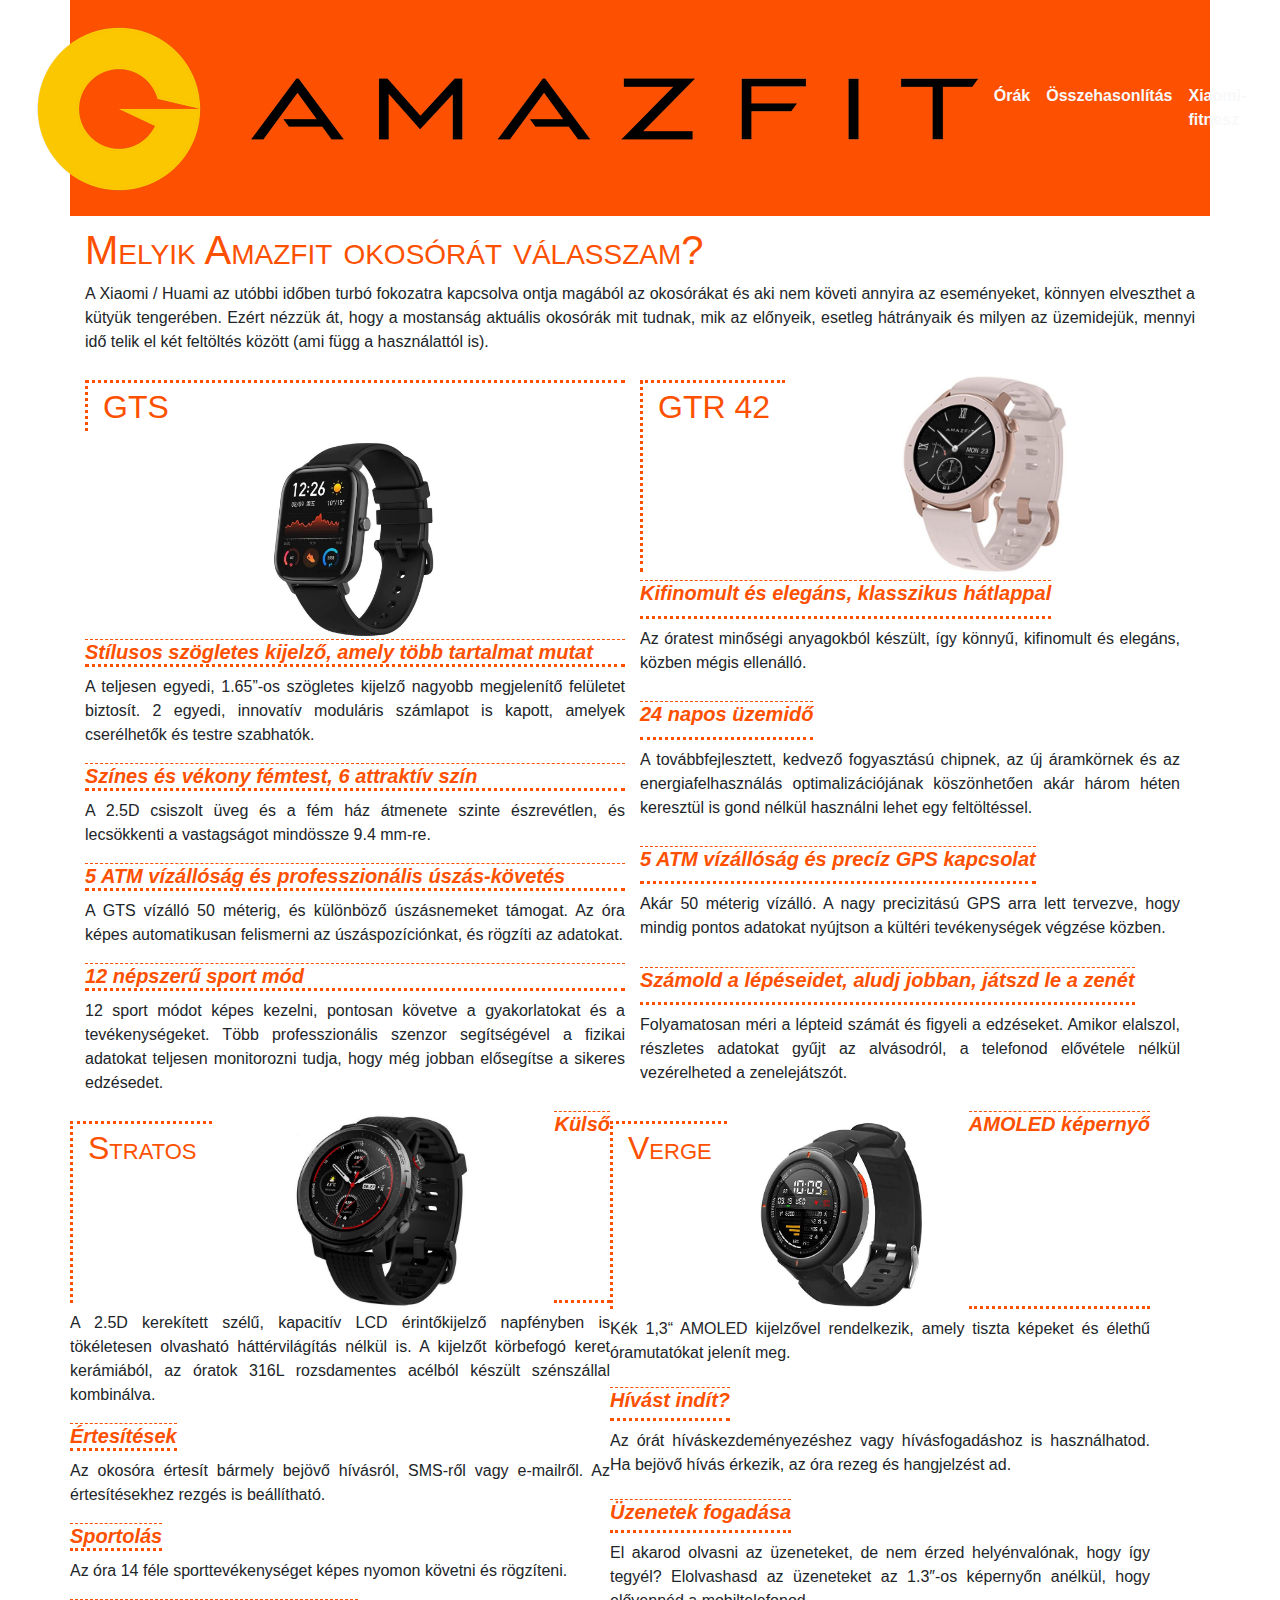
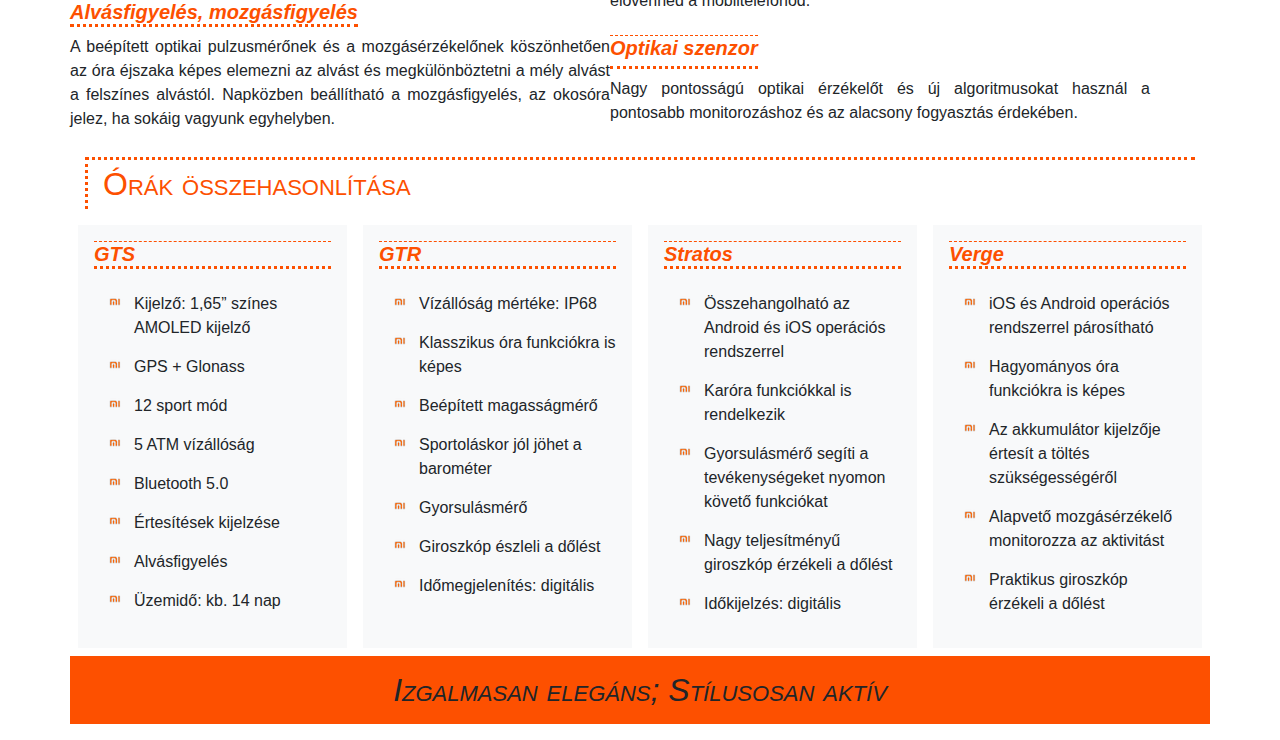
<file: 2023.04.20/Web/index.html>
﻿<!DOCTYPE html>
<html lang="hu">

<head>
    <meta name="viewport" content="width=device-width, initial-scale=1, shrink-to-fit=no">
    <script src="bootstrap/js/jquery-3.5.1.min.js"></script>
    <script src="bootstrap/js/bootstrap.min.js"></script>
	<meta charset="UTF-8">
	<title>Amazfit okosórák</title>
	<link rel="stylesheet" href="bootstrap/css/bootstrap.min.css">
	<link rel="stylesheet" href="css/style.css">
</head>

<body>
    <header class="container h-100">
        <nav class="navbar navbar-expand-sm justify-content-center">
			<img src="img/logo.png" alt="Amazfit" title="Amazfit" class="w-100">
            <ul class="navbar-nav">
				

                <li class="nav-item">
                    <a class="nav-link text-light" href="#orak">Órák</a>
                </li>
            
                <li class="nav-item">
                    <a class="nav-link text-light" href="#hasonlitas">Összehasonlítás</a>
                </li>

				<li class="nav-item">
                    <a class="nav-link text-light" href="https://xiaomi.hu/fitnesz" target="_blank">Xiaomi-fitnesz</a>
                </li>
            </ul>
        </nav>
    </header>


    <div class="container h-100">
		 <!--Amazfit órák --> 
		<article class="row">
            <div class="col-12">
                <h1>Melyik Amazfit okosórát válasszam?</h1>
                <p>
                    A Xiaomi / Huami az utóbbi időben turbó fokozatra kapcsolva ontja magából
                     az okosórákat és aki nem követi annyira az eseményeket, könnyen elveszthet a 
                     kütyük tengerében. Ezért nézzük át, hogy a mostanság aktuális okosórák mit 
                     tudnak, mik az előnyeik, esetleg hátrányaik és milyen az üzemidejük, 
                     mennyi idő telik el két feltöltés között (ami függ a használattól is).
                </p>
            </div>
        </article>
        
        <article class="row" id="orak">
            <div class="col-sm-6 col-lg-6">
                <h2>GTS</h2>
				<img src="img/gts.jpg" alt="GTS" title="GTS" class="center">
                <h3>Stílusos szögletes kijelző, amely több tartalmat mutat</h3>
				<p>A teljesen egyedi, 1.65”-os szögletes kijelző nagyobb megjelenítő felületet biztosít. 2 egyedi, innovatív moduláris számlapot is kapott, amelyek cserélhetők és testre szabhatók.</p>
				<h3>Színes és vékony fémtest, 6 attraktív szín</h3>
				<p>A 2.5D csiszolt üveg és a fém ház átmenete szinte észrevétlen, és lecsökkenti a vastagságot mindössze 9.4 mm-re.</p>
				<h3>5 ATM vízállóság és professzionális úszás-követés</h3>
				<p>A GTS vízálló 50 méterig, és különböző úszásnemeket támogat. Az óra képes automatikusan felismerni az úszáspozíciónkat, és rögzíti az adatokat.</p>
				<h3>12 népszerű sport mód</h3>
				<p>12 sport módot képes kezelni, pontosan követve a gyakorlatokat és a tevékenységeket. Több professzionális szenzor segítségével a fizikai adatokat teljesen monitorozni tudja, hogy még jobban elősegítse a sikeres edzésedet.</p>
            </div>

            <div class="row col-sm-6 col-lg-6">
                <h2>GTR 42</h2>
				<img src="img/gtr42.jpg" alt="GTR42" title="GTR42" class="center">
                <h3>Kifinomult és elegáns, klasszikus hátlappal</h3>
				<p>Az óratest minőségi anyagokból készült, így könnyű, kifinomult és elegáns, közben mégis ellenálló.</p>
				<h3>24 napos üzemidő</h3>
				<p>A továbbfejlesztett, kedvező fogyasztású chipnek, az új áramkörnek és az energiafelhasználás optimalizációjának köszönhetően akár három héten keresztül is gond nélkül használni lehet egy feltöltéssel.</p>
				<h3>5 ATM vízállóság és precíz GPS kapcsolat</h3>
				<p>Akár 50 méterig vízálló. A nagy precizitású GPS arra lett tervezve, hogy mindig pontos adatokat nyújtson a kültéri tevékenységek végzése közben.</p>
				<h3>Számold a lépéseidet, aludj jobban, játszd le a zenét</h3>
				<p>Folyamatosan méri a lépteid számát és figyeli a edzéseket. Amikor elalszol, részletes adatokat gyűjt az alvásodról, a telefonod elővétele nélkül vezérelheted a zenelejátszót.</p>
            </div>
            
            <div class="row col-sm-6 col-lg-6">
                <h2>Stratos</h2>
				<img src="img/stratos.jpg" alt="Stratos" title="Stratos" class="center">
                <h3>Külső</h3>
				<p>A 2.5D kerekített szélű, kapacitív LCD érintőkijelző napfényben is tökéletesen olvasható háttérvilágítás nélkül is. A kijelzőt körbefogó keret kerámiából, az óratok 316L rozsdamentes acélból készült szénszállal kombinálva.</p>
				<h3>Értesítések</h3>
				<p>Az okosóra értesít bármely bejövő hívásról, SMS-ről vagy e-mailről. Az értesítésekhez rezgés is beállítható.</p>
				<h3>Sportolás</h3>
				<p>Az óra 14 féle sporttevékenységet képes nyomon követni és rögzíteni. </p>
				<h3>Alvásfigyelés, mozgásfigyelés</h3>
				<p>A beépített optikai pulzusmérőnek és a mozgásérzékelőnek köszönhetően az óra éjszaka képes elemezni az alvást és megkülönböztetni a mély alvást a felszínes alvástól. Napközben beállítható a mozgásfigyelés, az okosóra jelez, ha sokáig vagyunk egyhelyben.</p>
            </div>

            <div class="row col-sm-6 col-lg-6">
                <h2>Verge</h2>
				<img src="img/verge.jpg" alt="Verge" title="Verge" class="center">
                <h3>AMOLED képernyő</h3>
				<p>Kék 1,3“ AMOLED kijelzővel rendelkezik, amely tiszta képeket és élethű óramutatókat jelenít meg.</p>
				<h3>Hívást indít?</h3>
				<p>Az órát híváskezdeményezéshez vagy hívásfogadáshoz is használhatod. Ha bejövő hívás érkezik, az óra rezeg és hangjelzést ad.</p>
				<h3>Üzenetek fogadása</h3>
				<p>El akarod olvasni az üzeneteket, de nem érzed helyénvalónak, hogy így tegyél? Elolvashasd az üzeneteket az 1.3″-os képernyőn anélkül, hogy elővennéd a mobiltelefonod.</p>
				<h3>Optikai szenzor</h3>
				<p>Nagy pontosságú optikai érzékelőt és új algoritmusokat használ a pontosabb monitorozáshoz és az alacsony fogyasztás érdekében.</p>
            </div>
        </article>
  
        <!-- Összehasonlítás -->
		<section id="hasonlitas">
			<h2>Órák összehasonlítása</h2>

			<div class="row">
				<div class="col-lg-3 p-2 col-md-6">
					<div class="p-3 bg-light h-100">
						<h3>GTS</h3>
						<ul>
							<li>Kijelző: 1,65” színes AMOLED kijelző</li>
							<li>GPS + Glonass</li>
							<li>12 sport mód</li>
							<li>5 ATM vízállóság</li>
							<li>Bluetooth 5.0</li>
							<li>Értesítések kijelzése</li>
							<li>Alvásfigyelés</li>
							<li>Üzemidő: kb. 14 nap</li>
						</ul>
					</div>
				</div>
				<div class="col-lg-3 p-2 col-md-6">
					<div class="p-3 bg-light h-100">
						<h3>GTR</h3>
						<ul>
							<li>Vízállóság mértéke: IP68</li>
							<li>Klasszikus óra funkciókra is képes</li>
							<li>Beépített magasságmérő</li>
							<li>Sportoláskor jól jöhet a barométer</li>
							<li>Gyorsulásmérő</li>
							<li>Giroszkóp észleli a dőlést</li>
							<li>Időmegjelenítés: digitális</li>
						</ul>
					</div>
				</div>
				<div class="col-lg-3 p-2 col-md-6">
					<div class="p-3 bg-light h-100">
						<h3>Stratos</h3>
						<ul>
							<li>Összehangolható az Android és iOS operációs rendszerrel</li>
							<li>Karóra funkciókkal is rendelkezik</li>
							<li>Gyorsulásmérő segíti a tevékenységeket nyomon követő funkciókat</li>
							<li>Nagy teljesítményű giroszkóp érzékeli a dőlést</li>
							<li>Időkijelzés: digitális</li>
						</ul>
					</div>
				</div>
				<div class="col-lg-3 p-2 col-md-6">
					<div class="p-3 bg-light h-100">
						<h3>Verge</h3>
						<ul>
							<li>iOS és Android operációs rendszerrel párosítható</li>
							<li>Hagyományos óra funkciókra is képes</li>
							<li>Az akkumulátor kijelzője értesít a töltés szükségességéről</li>
							<li>Alapvető mozgásérzékelő monitorozza az aktivitást</li>
							<li>Praktikus giroszkóp érzékeli a dőlést</li>
						</ul>
					</div>
				</div>
			</div>
        </section>
    </div>
    <!--Lábléc-->
	<footer class="container h-100">
		<p>Izgalmasan elegáns; Stílusosan aktív</p>
	</footer>
    
</body>

</html>
</file>
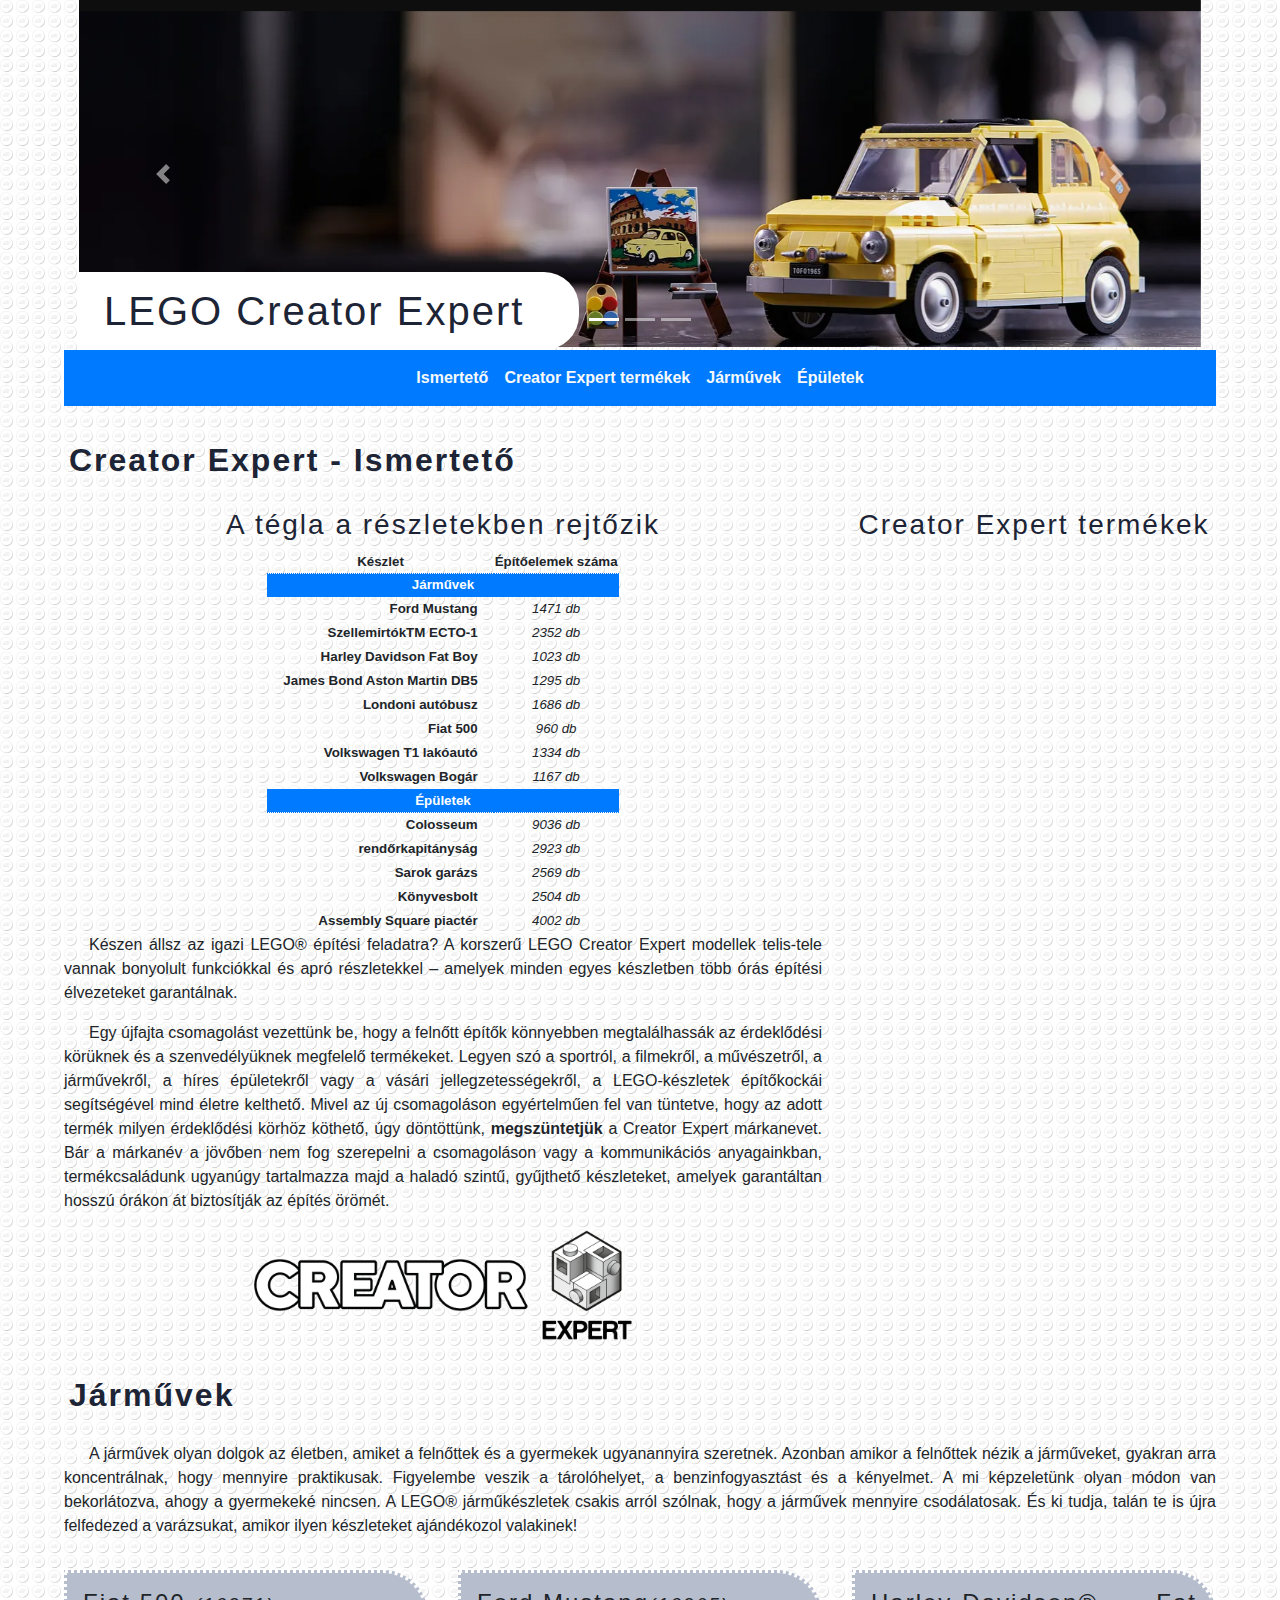
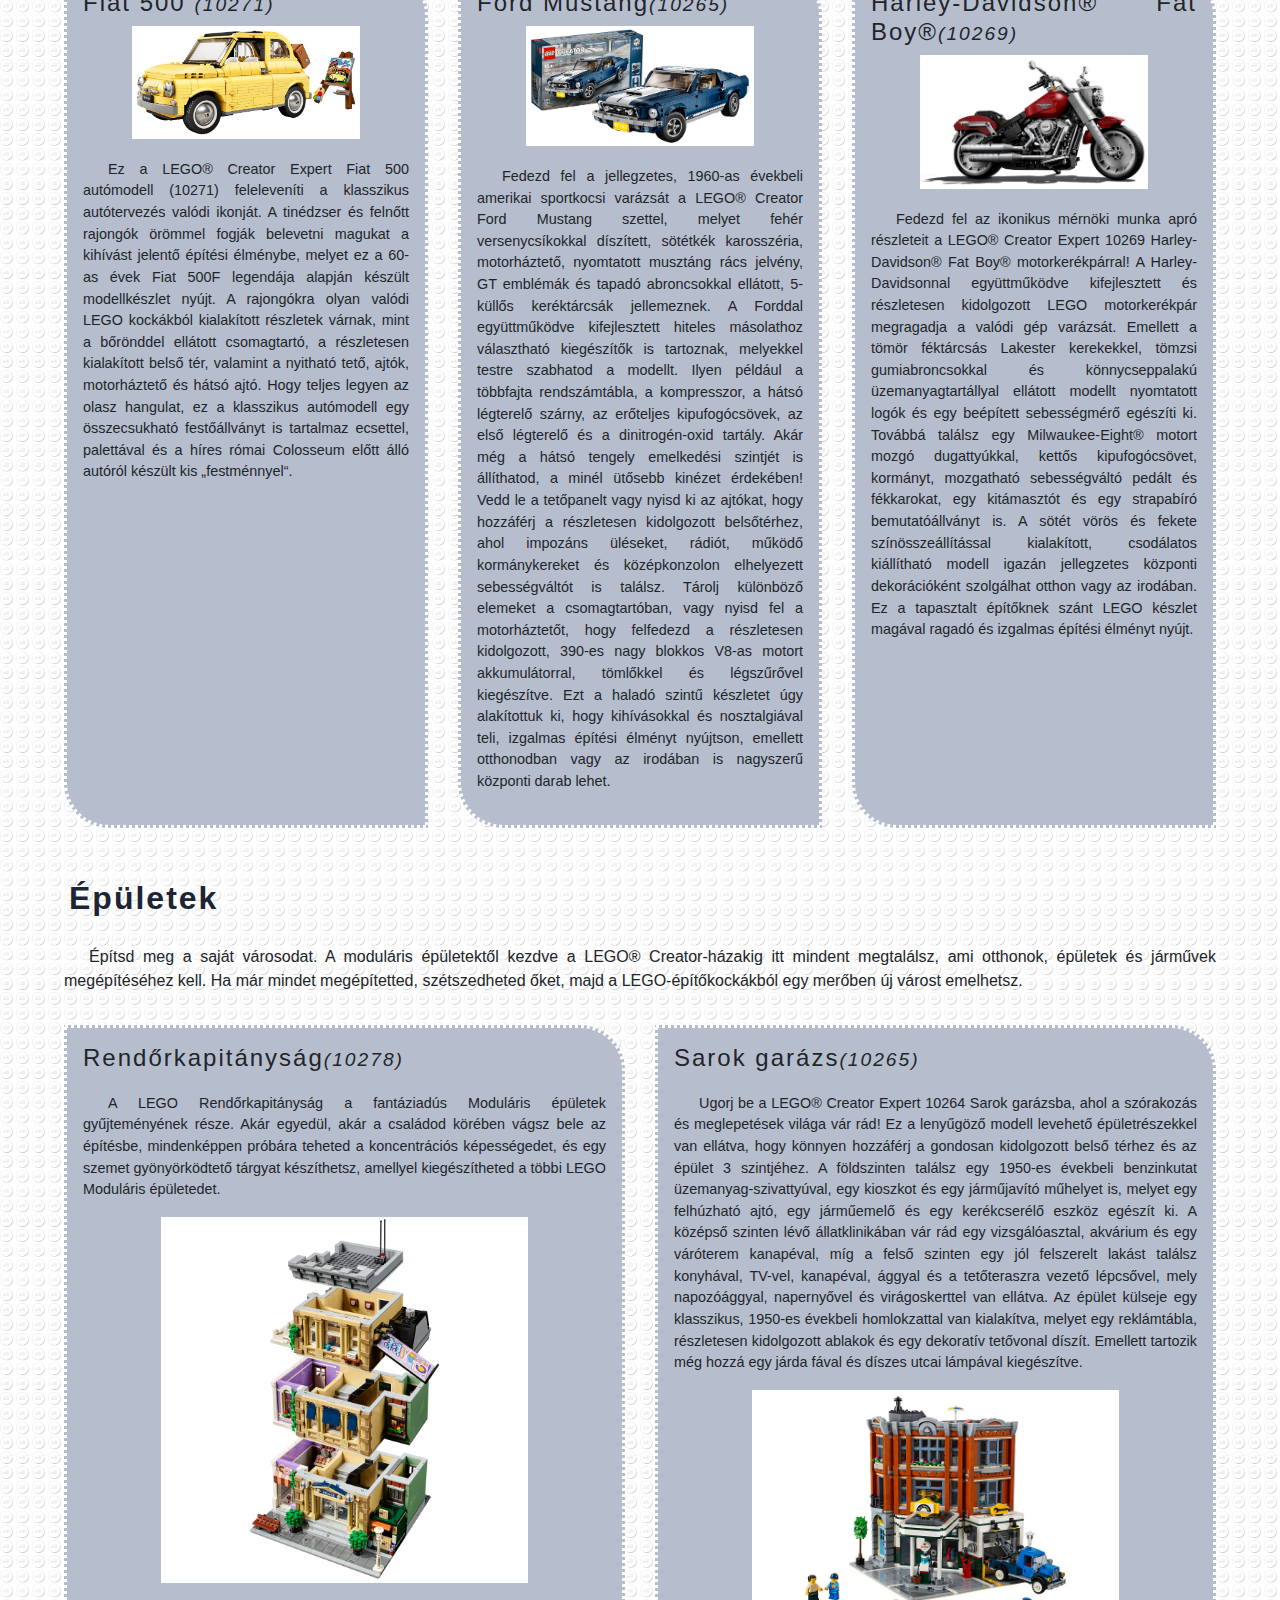
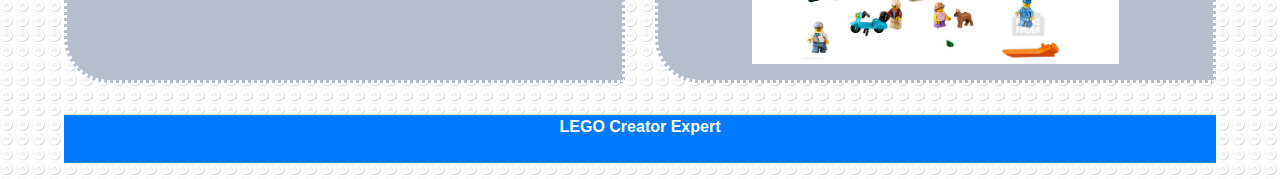
<file: 2023.04.18/Web/01/creator.html>
﻿<!DOCTYPE html>
<html lang="hu">
<head>
  <meta name="viewport" content="width=device-width, initial-scale=1">
  <script src="jquery.min.js"></script>
  <script src="popper.min.js"></script>
  <script src="bootstrap.min.js"></script>  
  <meta charset="UTF-8">
  <title>LEGO Creator Expert</title>
  <link rel="stylesheet" href="bootstrap.min.css">
  <link rel="stylesheet" href="style.css">
</head>
<body>
<!--Képlapozó sáv-->
<div class="container-fluid" id="kepek">
  <div id="demo" class="carousel slide" data-ride="carousel">
    
    <ul class="carousel-indicators">
      <li data-target="#demo" data-slide-to="0" class="active"></li>
      <li data-target="#demo" data-slide-to="1"></li>
      <li data-target="#demo" data-slide-to="2"></li>
    </ul>      
    
    <div class="carousel-inner">
      <div class="carousel-item active">
        <img src="kepek/01.png" alt="Fiat 500" title="Fiat 500">
      </div>
      <div class="carousel-item">
        <img src="kepek/02.png" alt="NASA Apollo 11 Holdkomp" title="NASA Apollo 11 Holdkomp">
      </div>
      <div class="carousel-item">
        <img src="kepek/03.png" alt="Ford Mustang" title="Ford Mustang">
      </div>
    </div>      
    
    <a class="carousel-control-prev" href="#demo" data-slide="prev">
      <span class="carousel-control-prev-icon"></span>
    </a>
    <a class="carousel-control-next" href="#demo" data-slide="next">
      <span class="carousel-control-next-icon"></span>
    </a>
  </div>
  <h1 class="d-none d-md-block">LEGO Creator Expert</h1>
</div>

<!--Menü-->
<nav class="navbar navbar-expand-sm bg-primary navbar-light justify-content-center">
  <ul class="navbar-nav font-weight-bold">
    <li class="nav-item">
        <a class="nav-link text-light" href="#ismerteto">Ismertető</a>
    </li>

    <li class="nav-item">
      <a class="nav-link text-light" href="#termekek">Creator Expert termékek</a>
    </li>

    <li class="nav-item">
      <a class="nav-link text-light" href="#jarmuvek">Járművek</a>
    </li>

    <li class="nav-item">
        <a class="nav-link text-light" href="#epuletek">Épületek</a>
    </li>
    
  </ul>
</nav>
<!--Ismertető-->
<h2 id="ismerteto">Creator Expert - Ismertető</h2> 
<div class="row">
   <div class="col-lg-8 ">
    
      <h3>A tégla a részletekben rejtőzik</h3>
  
      <table>
        <tr>
          <th>Készlet</th>
          <th>Építőelemek száma</th>
        </tr>
        <tr>
          <th colspan="2" class="fejsor">Járművek</th>
        </tr>
        <tr>
          <td>Ford Mustang</td>
          <td>1471 db</td>
        </tr>
        <tr>
          <td>SzellemirtókTM ECTO-1</td>
          <td>2352 db</td>
        </tr> 
        <tr>
          <td>Harley Davidson Fat Boy</td>
          <td>1023 db</td>
        </tr>
        <tr>
          <td>James Bond Aston Martin DB5</td>
          <td>1295 db</td>
        </tr>
        <tr>
          <td>Londoni autóbusz</td>
          <td>1686 db</td>
        </tr>
        <tr>
          <td>Fiat 500</td>
          <td>960 db</td>
        </tr>
        <tr>
          <td>Volkswagen T1 lakóautó</td>
          <td>1334 db</td>
        </tr>
        <tr>
          <td>Volkswagen Bogár</td>
          <td>1167 db</td>
        </tr>
        <tr>
          <th colspan="2" class="fejsor">Épületek</th>
        </tr>
        <tr>
          <td>Colosseum</td>
          <td>9036 db</td>
        </tr>
        <tr>
          <td>rendőrkapitányság</td>
          <td>2923 db</td>
        </tr>
        <tr>
          <td>Sarok garázs</td>
          <td>2569 db</td>
        </tr>
        <tr>
          <td>Könyvesbolt</td>
          <td>2504 db</td>
        </tr>
        <tr>
          <td>Assembly Square piactér</td>
          <td>4002 db</td>
        </tr>
      </table>

      <p>Készen állsz az igazi LEGO® építési feladatra? A korszerű LEGO Creator Expert modellek telis-tele vannak bonyolult funkciókkal és apró részletekkel – amelyek minden egyes készletben több órás építési élvezeteket garantálnak.</p>
      <p>Egy újfajta csomagolást vezettünk be, hogy a felnőtt építők könnyebben megtalálhassák az érdeklődési körüknek és a szenvedélyüknek megfelelő termékeket. Legyen szó a sportról, a filmekről, a művészetről, a járművekről, a híres épületekről vagy a vásári jellegzetességekről, a LEGO-készletek építőkockái segítségével mind életre kelthető. Mivel az új csomagoláson egyértelműen fel van tüntetve, hogy az adott termék milyen érdeklődési körhöz köthető, úgy döntöttünk, <b>megszüntetjük</b> a Creator Expert márkanevet. Bár a márkanév a jövőben nem fog szerepelni a csomagoláson vagy a kommunikációs anyagainkban, termékcsaládunk ugyanúgy tartalmazza majd a haladó szintű, gyűjthető készleteket, amelyek garantáltan hosszú órákon át biztosítják az építés örömét.</p>

      <img src="kepek/expertlogo.png" id="logo" alt="Creator Expert Logo" title="Creator Expert Logo">
  </div>

  <div class="col-lg-4 ">
    <h3 id="termekek">Creator Expert termékek</h3>
   
  </div>
</div>

<!--Járművek-->
<h2 id="jarmuvek">Járművek</h2>
<p>A járművek olyan dolgok az életben, amiket a felnőttek és a gyermekek ugyanannyira szeretnek. Azonban amikor a felnőttek nézik a járműveket, gyakran arra koncentrálnak, hogy mennyire praktikusak. Figyelembe veszik a tárolóhelyet, a benzinfogyasztást és a kényelmet. A mi képzeletünk olyan módon van bekorlátozva, ahogy a gyermekeké nincsen. A LEGO® járműkészletek csakis arról szólnak, hogy a járművek mennyire csodálatosak. És ki tudja, talán te is újra felfedezed a varázsukat, amikor ilyen készleteket ajándékozol valakinek!</p>

<div class="row">
  <div class="py-3 col-lg-4">
    <div class="media p-3 h-100">
      <div class="media-body">
        <h4>Fiat 500 <small><i>(10271)</i></small></h4>
        <img src="kepek/fiat500.jpg" alt="Fiat 500" title="Fiat 500" class="mt-2 termekkep">
        <p>Ez a LEGO® Creator Expert Fiat 500 autómodell (10271) feleleveníti a klasszikus autótervezés valódi ikonját. A tinédzser és felnőtt rajongók örömmel fogják belevetni magukat a kihívást jelentő építési élménybe, melyet ez a 60-as évek Fiat 500F legendája alapján készült modellkészlet nyújt. A rajongókra olyan valódi LEGO kockákból kialakított részletek várnak, mint a bőrönddel ellátott csomagtartó, a részletesen kialakított belső tér, valamint a nyitható tető, ajtók, motorháztető és hátsó ajtó. Hogy teljes legyen az olasz hangulat, ez a klasszikus autómodell egy összecsukható festőállványt is tartalmaz ecsettel, palettával és a híres római Colosseum előtt álló autóról készült kis „festménnyel“.</p>
      </div>
    </div>
  </div>

  <div class="py-3 col-lg-4">
    <div class="media  p-3 h-100">
      <div class="media-body">
        <h4>Ford Mustang<small><i>(10265)</i></small></h4>
        <img src="kepek/mustang.jpg" alt="Ford Mustang" title="Ford Mustang" class="mt-2 termekkep">
        <p>Fedezd fel a jellegzetes, 1960-as évekbeli amerikai sportkocsi varázsát a LEGO® Creator Ford Mustang szettel, melyet fehér versenycsíkokkal díszített, sötétkék karosszéria, motorháztető, nyomtatott musztáng rács jelvény, GT emblémák és tapadó abroncsokkal ellátott, 5-küllős keréktárcsák jellemeznek. A Forddal együttműködve kifejlesztett hiteles másolathoz választható kiegészítők is tartoznak, melyekkel testre szabhatod a modellt. Ilyen például a többfajta rendszámtábla, a kompresszor, a hátsó légterelő szárny, az erőteljes kipufogócsövek, az első légterelő és a dinitrogén-oxid tartály. Akár még a hátsó tengely emelkedési szintjét is állíthatod, a minél ütősebb kinézet érdekében! Vedd le a tetőpanelt vagy nyisd ki az ajtókat, hogy hozzáférj a részletesen kidolgozott belsőtérhez, ahol impozáns üléseket, rádiót, működő kormánykereket és középkonzolon elhelyezett sebességváltót is találsz. Tárolj különböző elemeket a csomagtartóban, vagy nyisd fel a motorháztetőt, hogy felfedezd a részletesen kidolgozott, 390-es nagy blokkos V8-as motort akkumulátorral, tömlőkkel és légszűrővel kiegészítve. Ezt a haladó szintű készletet úgy alakítottuk ki, hogy kihívásokkal és nosztalgiával teli, izgalmas építési élményt nyújtson, emellett otthonodban vagy az irodában is nagyszerű központi darab lehet.</p>
      </div>
    </div>
  </div>
  
  <div class="py-3 col-lg-4">
    <div class="media p-3 h-100">
      <div class="media-body">
        <h4>Harley-Davidson® Fat Boy®<small><i>(10269)</i></small></h4>
        <img src="kepek/harley.jpg" alt="Harley-Davidson" title="Harley-Davidson" class="mt-2 termekkep">
        <p>Fedezd fel az ikonikus mérnöki munka apró részleteit a LEGO® Creator Expert 10269 Harley-Davidson® Fat Boy® motorkerékpárral! A Harley-Davidsonnal együttműködve kifejlesztett és részletesen kidolgozott LEGO motorkerékpár megragadja a valódi gép varázsát. Emellett a tömör féktárcsás Lakester kerekekkel, tömzsi gumiabroncsokkal és könnycseppalakú üzemanyagtartállyal ellátott modellt nyomtatott logók és egy beépített sebességmérő egészíti ki. Továbbá találsz egy Milwaukee-Eight® motort mozgó dugattyúkkal, kettős kipufogócsövet, kormányt, mozgatható sebességváltó pedált és fékkarokat, egy kitámasztót és egy strapabíró bemutatóállványt is. A sötét vörös és fekete színösszeállítással kialakított, csodálatos kiállítható modell igazán jellegzetes központi dekorációként szolgálhat otthon vagy az irodában. Ez a tapasztalt építőknek szánt LEGO készlet magával ragadó és izgalmas építési élményt nyújt.</p>
      </div>
    </div>
  </div>

</div>
  
<!--Épületek-->
<h2 id="epuletek">Épületek</h2>
<p>Építsd meg a saját városodat. A moduláris épületektől kezdve a LEGO® Creator-házakig itt mindent megtalálsz, ami otthonok, épületek és járművek megépítéséhez kell. Ha már mindet megépítetted, szétszedheted őket, majd a LEGO-építőkockákból egy merőben új várost emelhetsz.</p>
  
  
<div class="row">
  <div class="py-3 col-lg-6">
    <div class="media p-3 h-100">
      <div class="media-body">
        <h4>Rendőrkapitányság<small><i>(10278)</i></small></h4>
        <p>A LEGO Rendőrkapitányság a fantáziadús Moduláris épületek gyűjteményének része. Akár egyedül, akár a családod körében vágsz bele az építésbe, mindenképpen próbára teheted a koncentrációs képességedet, és egy szemet gyönyörködtető tárgyat készíthetsz, amellyel kiegészítheted a többi LEGO Moduláris épületedet.</p>
        <img src="kepek/rendornagy.jpg" alt="Rendőrkapitányság" title="Rendőrkapitányság" class="mt-2 termekkep">
      </div>
    </div>
  </div>

  <div class="py-3 col-lg-6">
    <div class="media p-3 h-100">
       <div class="media-body">
        <h4>Sarok garázs<small><i>(10265)</i></small></h4>
        <p>Ugorj be a LEGO® Creator Expert 10264 Sarok garázsba, ahol a szórakozás és meglepetések világa vár rád! Ez a lenyűgöző modell levehető épületrészekkel van ellátva, hogy könnyen hozzáférj a gondosan kidolgozott belső térhez és az épület 3 szintjéhez. A földszinten találsz egy 1950-es évekbeli benzinkutat üzemanyag-szivattyúval, egy kioszkot és egy járműjavító műhelyet is, melyet egy felhúzható ajtó, egy járműemelő és egy kerékcserélő eszköz egészít ki. A középső szinten lévő állatklinikában vár rád egy vizsgálóasztal, akvárium és egy váróterem kanapéval, míg a felső szinten egy jól felszerelt lakást találsz konyhával, TV-vel, kanapéval, ággyal és a tetőteraszra vezető lépcsővel, mely napozóággyal, napernyővel és virágoskerttel van ellátva. Az épület külseje egy klasszikus, 1950-es évekbeli homlokzattal van kialakítva, melyet egy reklámtábla, részletesen kidolgozott ablakok és egy dekoratív tetővonal díszít. Emellett tartozik még hozzá egy járda fával és díszes utcai lámpával kiegészítve.</p>
        <img src="kepek/garazs.jpg" alt="Sarok garázs" title="Sarok garázs" class="mt-2 termekkep">    
      </div>
    </div>
  </div>

</div>
<!--Lábléc-->
<div class="footer">
  <a href="https://lego.com/hu-hu/themes/creator-expert/about" target="_blank" class="p-2">LEGO Creator Expert</a>
</div>


  
</body>
</html>
</file>
<file: 2023.04.20/Web/css/style.css>
header{
    padding: 15px;
    background-color: #fd5000;
}

nav li{
    list-style: none;
}

nav li a{
    font-weight: bold;
}

nav li a:hover{
    font-style: italic;
}

.navbar{
    background-color: #fd5000;
}

h1{
    margin-top: 10px;    
    color:   #fd5000;
    font-variant: small-caps;
}

h2{    
    margin-top: 10px;    
    padding: 5px 15px;
    font-variant: small-caps;
    color:#fd5000;
    border-left: 3px dotted #fd5000;
    border-top: 3px dotted #fd5000;;
}

h3{    
    font-weight: bold;
    font-size: 20px;
    font-style: italic;
    color:  #fd5000;    
    border-top: 1px dashed #fd5000;  
    border-bottom: dotted;
}

p{
    text-align: justify;
}

.center {
    display: block;
    height: 200px;
    margin: auto;
}

footer{
    background-color: #fd5000;
}

footer p{ 
    font-variant: small-caps;   
}

.row ul {
    list-style-image: url("../img/mi.png");
}

footer p{
    font-style: italic;
    text-align: center;
    font-size: 2.5vw;
    padding: 10px;
}
</file>
<file: 2023.04.18/Web/01/style.css>
body{
    margin:auto;
    width: 90%;
    background-size: 1em;
    background-image: url("kepek/hatter.jpg");
    background-repeat:repeat;
    text-align: justify;
}

h1{
    position: relative;    
    top: -75px;
    color: rgb(28, 36, 53);
    padding: 15px 25px;
    background-color: white;
    width:500px;
    border-radius: 0 35px 35px 0;
    margin-bottom: -75px;
}

p{
    text-indent: 25px;
}

h2{
    padding: 35px 5px 20px;
    font-weight: bold;
    color: rgb(28, 36, 53);  
}

h3{
    margin-bottom: 10px;
    text-align: center;
    color: rgb(28, 36, 53);
}

h1, h2, h3, h4 {
    letter-spacing: 2px;
}

.carousel-inner img {
    width: 100%;
    height: 90%;
}

.media p{
    font-size: 90%;
    text-align: justify;
    margin-top: 20px;
}

.termekkep{
    width: 70%;
    display: block;
    margin: auto;  
}

.kiskep{
    width: 100px;
    vertical-align: top;
}


.media{
    background-color: rgb(182, 190, 206);
    border: 3px dotted white;
    border-top-right-radius: 45px;
    border-bottom-left-radius: 45px;
}

#logo{
    width:50%;
    display: block;
    margin: auto;
}

table{
    font-size: smaller;
    margin: auto;
}
       
th {
    text-align: center;
}

td{
    padding: 2px 16px 2px;
}
                  
td:first-child {
    font-weight: bold;
    text-align: right;
}
                  
td:nth-child(2) {
    font-style: italic;
     text-align: center;
}
                  
.fejsor{
    text-align: center;
    background-color:  rgb(0, 123, 255);
    border: 1px dotted rgb(0, 123, 255);
    color: white;
}
                  

.footer {
    height: 3em;
    margin-top: 1em;
    margin-bottom: 1em;
    background-color: rgb(0, 123, 255);
    text-align: center;
}
    
.footer a{
    color: white;
    font-weight: bold;
}

.footer a:hover{
    color: orange;
    text-decoration: none;
}
</file>
